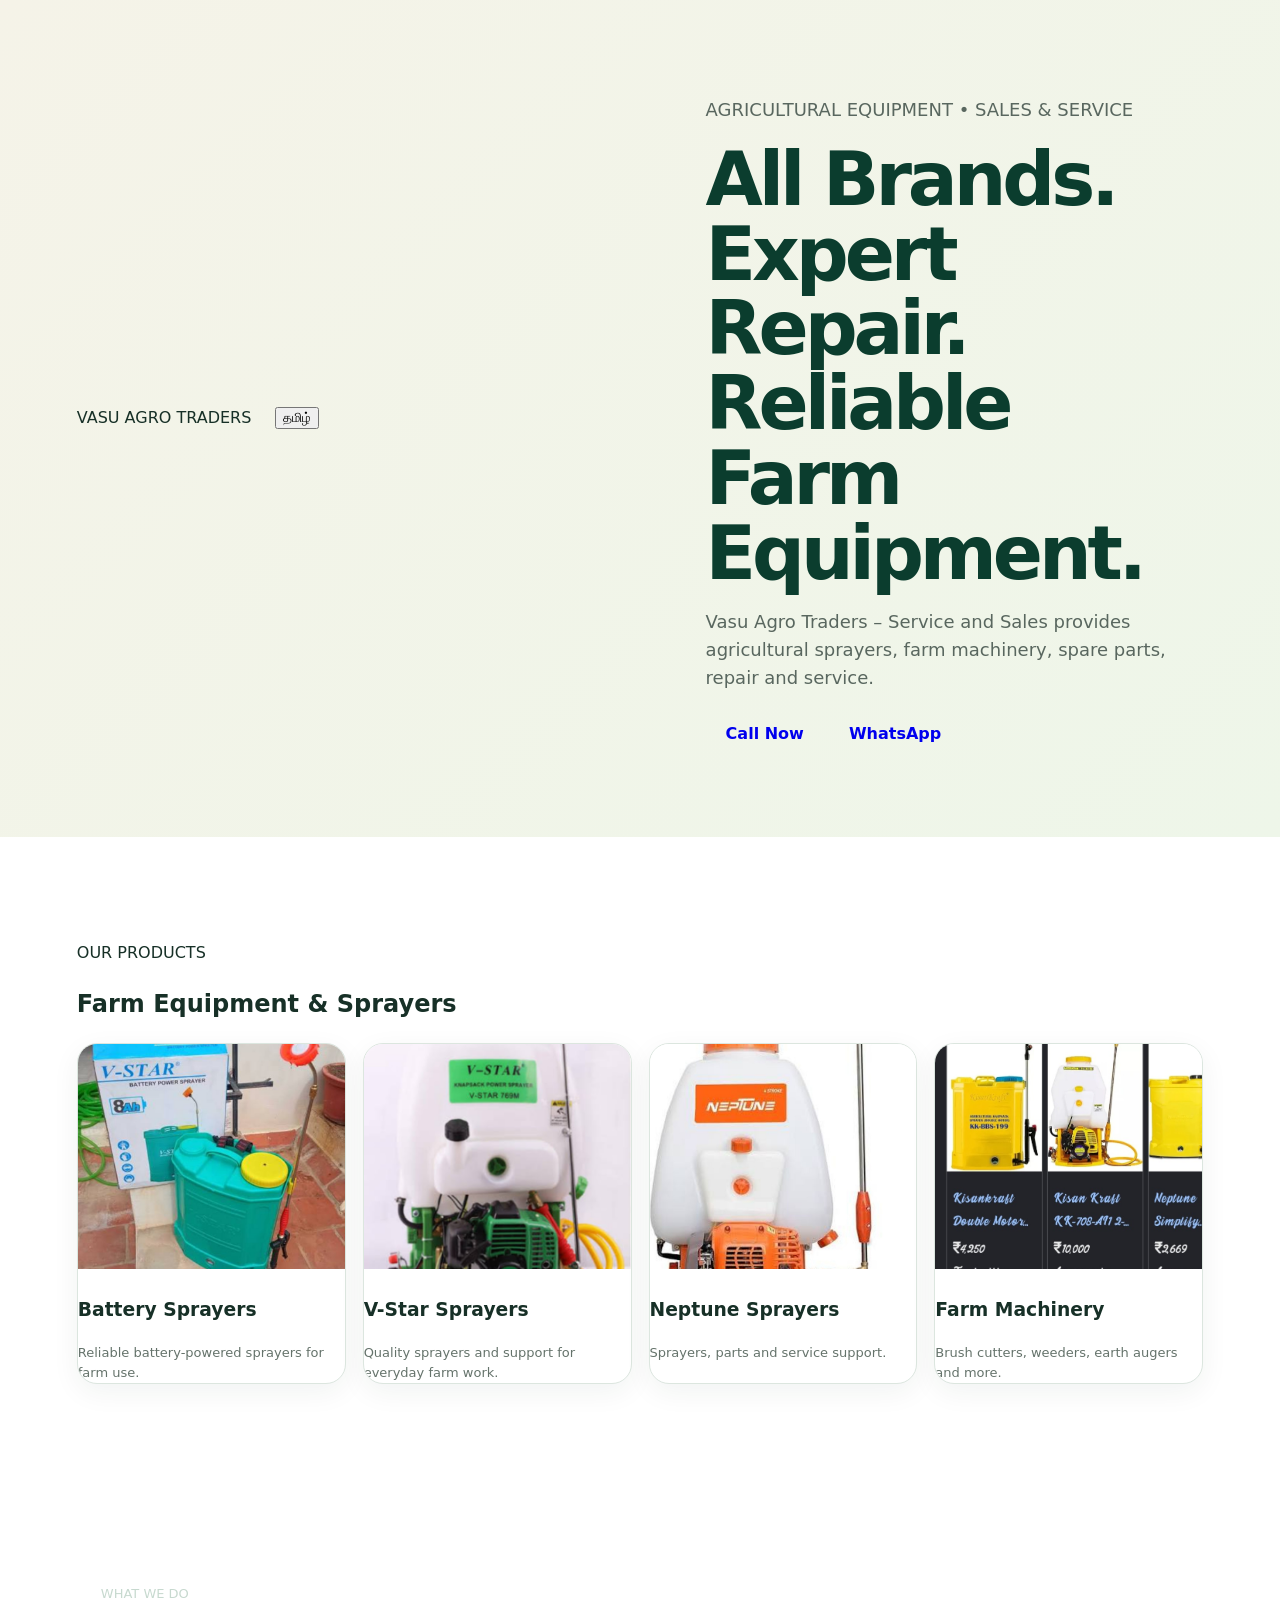
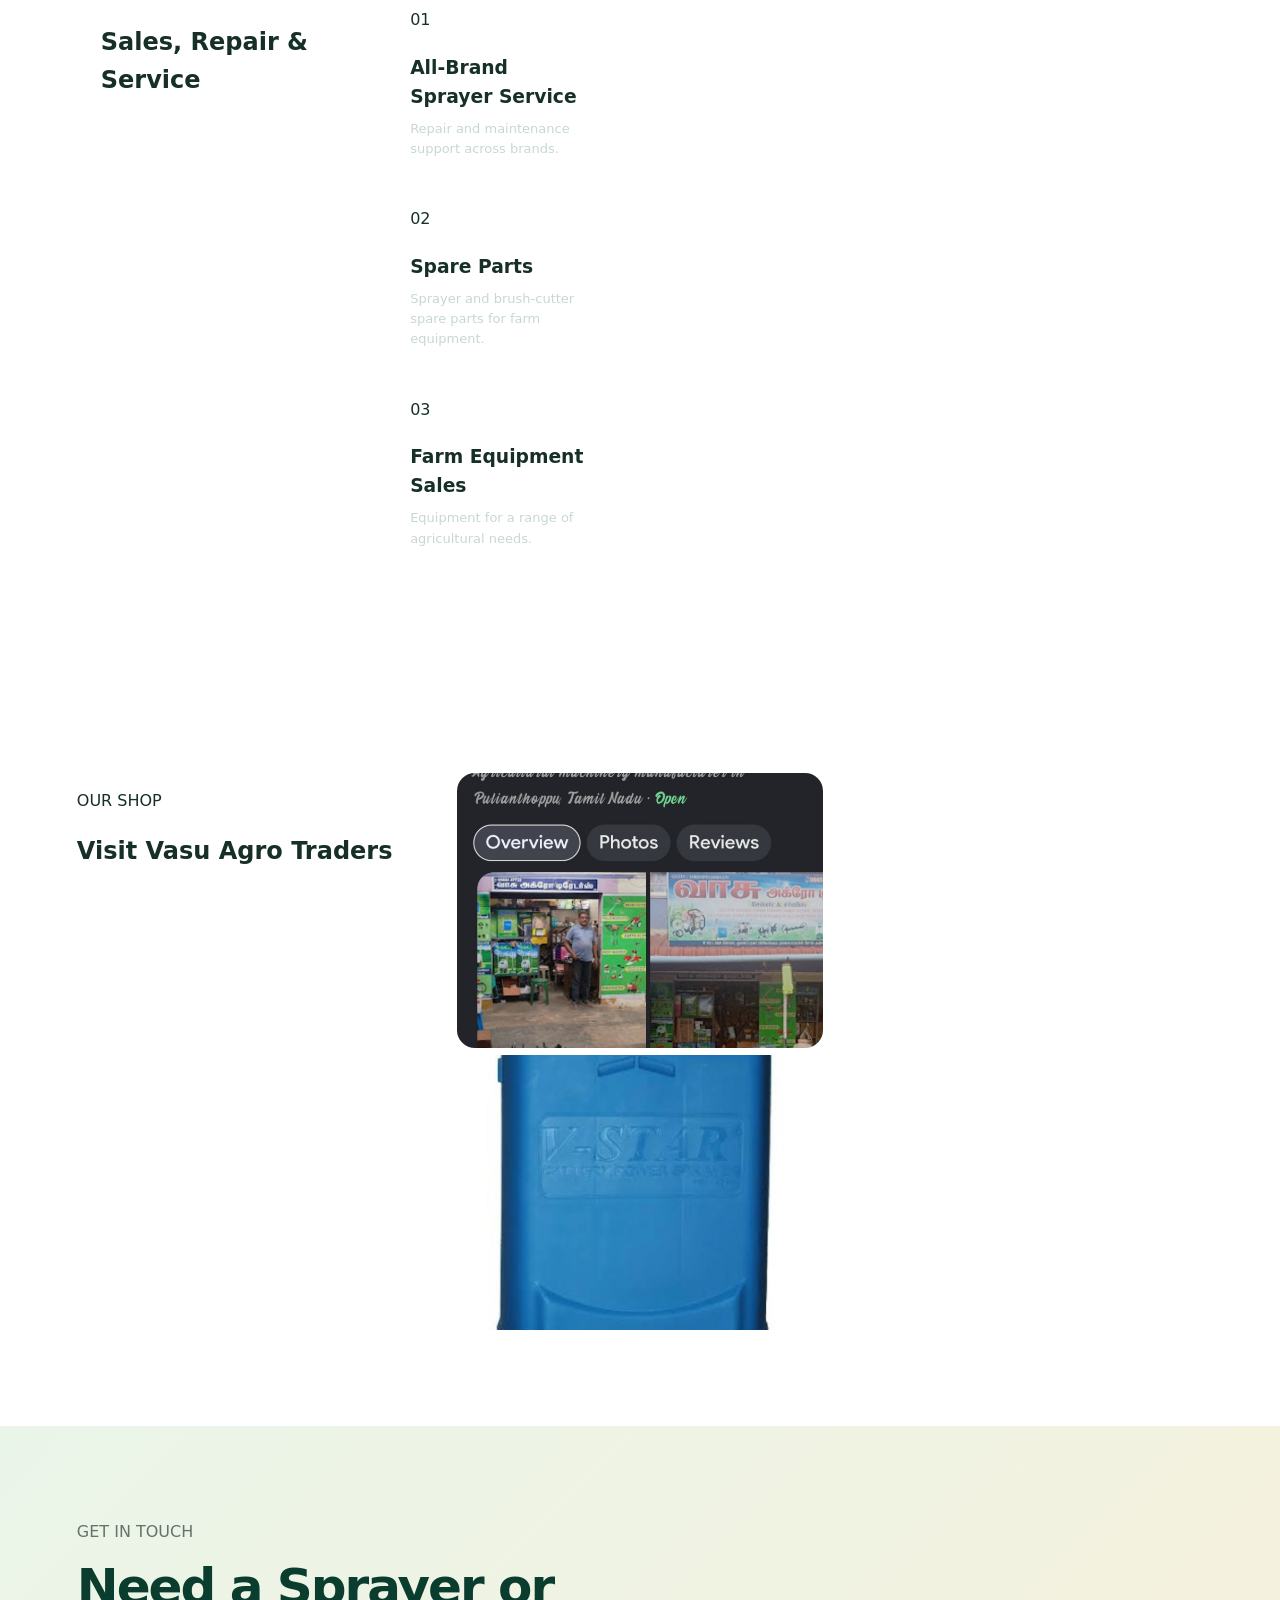
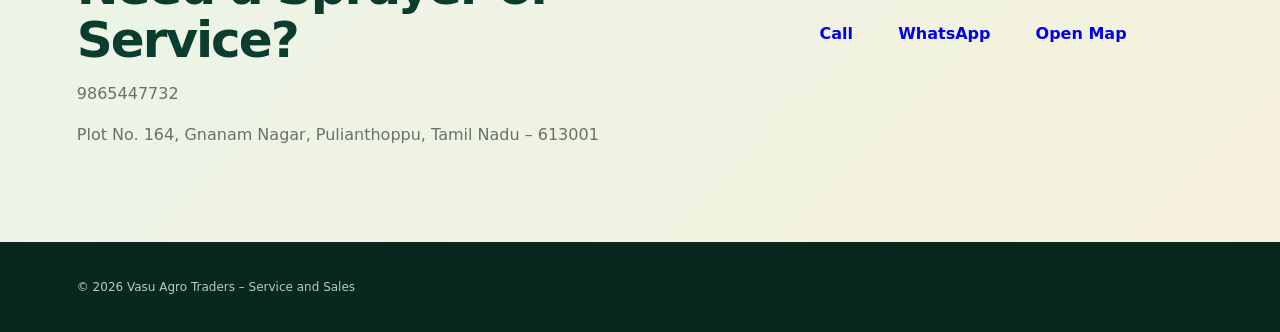
<file: index.html>
<!DOCTYPE html>
<html lang="en">
<head>
  <meta charset="UTF-8">
  <meta name="viewport" content="width=device-width, initial-scale=1.0">
  <title>Vasu Agro Traders – Service & Sales</title>
  <link rel="stylesheet" href="style.css">
</head>
<body>

<header class="hero">
  <nav>
    <div class="logo">VASU AGRO TRADERS</div>
    <button id="langBtn" type="button">தமிழ்</button>
  </nav>

  <div class="hero-content">
    <p class="eyebrow" data-en="AGRICULTURAL EQUIPMENT • SALES & SERVICE" data-ta="விவசாய உபகரணங்கள் • விற்பனை & சேவை"></p>
    <h1 data-en="All Brands. Expert Repair. Reliable Farm Equipment." data-ta="அனைத்து பிராண்டுகளும். சிறந்த பழுது நீக்கம். நம்பகமான விவசாய உபகரணங்கள்."></h1>
    <p data-en="Vasu Agro Traders – Service and Sales provides agricultural sprayers, farm machinery, spare parts, repair and service." data-ta="வாசு அக்ரோ டிரேடர்ஸ் விவசாய ஸ்ப்ரேயர்கள், இயந்திரங்கள், உதிரி பாகங்கள், பழுது நீக்கம் மற்றும் சேவைகளை வழங்குகிறது."></p>
    <div class="hero-actions">
      <a href="tel:9865447732" class="btn primary" data-en="Call Now" data-ta="அழைக்கவும்"></a>
      <a href="https://wa.me/919865447732" class="btn secondary" target="_blank" rel="noopener" data-en="WhatsApp" data-ta="வாட்ஸ்அப்"></a>
    </div>
  </div>
</header>

<main>
  <section class="section">
    <div class="section-title">
      <p class="eyebrow" data-en="OUR PRODUCTS" data-ta="எங்கள் தயாரிப்புகள்"></p>
      <h2 data-en="Farm Equipment & Sprayers" data-ta="விவசாய உபகரணங்கள் & ஸ்ப்ரேயர்கள்"></h2>
    </div>

    <div class="products">
      <article class="card">
        <img src="battery-sprayer.jpg" alt="Battery sprayer">
        <h3 data-en="Battery Sprayers" data-ta="பேட்டரி ஸ்ப்ரேயர்கள்"></h3>
        <p data-en="Reliable battery-powered sprayers for farm use." data-ta="விவசாய பயன்பாட்டிற்கான நம்பகமான பேட்டரி ஸ்ப்ரேயர்கள்."></p>
      </article>

      <article class="card">
        <img src="vstar-sprayer.jpg" alt="V-Star sprayer">
        <h3 data-en="V-Star Sprayers" data-ta="V-Star ஸ்ப்ரேயர்கள்"></h3>
        <p data-en="Quality sprayers and support for everyday farm work." data-ta="தினசரி விவசாயப் பணிகளுக்கான தரமான ஸ்ப்ரேயர்கள் மற்றும் சேவை."></p>
      </article>

      <article class="card">
        <img src="neptune-sprayer.jpg" alt="Neptune sprayer">
        <h3 data-en="Neptune Sprayers" data-ta="Neptune ஸ்ப்ரேயர்கள்"></h3>
        <p data-en="Sprayers, parts and service support." data-ta="ஸ்ப்ரேயர்கள், உதிரி பாகங்கள் மற்றும் சேவை."></p>
      </article>

      <article class="card">
        <img src="farm-machinery.jpg" alt="Farm machinery">
        <h3 data-en="Farm Machinery" data-ta="விவசாய இயந்திரங்கள்"></h3>
        <p data-en="Brush cutters, weeders, earth augers and more." data-ta="பிரஷ் கட்டர்கள், வீடர்கள், எர்த் ஆகர்கள் மற்றும் பல."></p>
      </article>
    </div>
  </section>

  <section class="section services">
    <div class="section-title">
      <p class="eyebrow" data-en="WHAT WE DO" data-ta="எங்கள் சேவைகள்"></p>
      <h2 data-en="Sales, Repair & Service" data-ta="விற்பனை, பழுது நீக்கம் & சேவை"></h2>
    </div>
    <div class="service-grid">
      <div class="service"><span>01</span><h3 data-en="All-Brand Sprayer Service" data-ta="அனைத்து பிராண்ட் ஸ்ப்ரேயர் சேவை"></h3><p data-en="Repair and maintenance support across brands." data-ta="அனைத்து பிராண்டுகளுக்கும் பழுது நீக்கம் மற்றும் பராமரிப்பு சேவை."></p></div>
      <div class="service"><span>02</span><h3 data-en="Spare Parts" data-ta="உதிரி பாகங்கள்"></h3><p data-en="Sprayer and brush-cutter spare parts for farm equipment." data-ta="ஸ்ப்ரேயர் மற்றும் பிரஷ் கட்டர் உதிரி பாகங்கள்."></p></div>
      <div class="service"><span>03</span><h3 data-en="Farm Equipment Sales" data-ta="விவசாய உபகரண விற்பனை"></h3><p data-en="Equipment for a range of agricultural needs." data-ta="பல்வேறு விவசாய தேவைகளுக்கான உபகரணங்கள்."></p></div>
    </div>
  </section>

  <section class="section gallery">
    <div class="section-title">
      <p class="eyebrow" data-en="OUR SHOP" data-ta="எங்கள் கடை"></p>
      <h2 data-en="Visit Vasu Agro Traders" data-ta="வாசு அக்ரோ டிரேடர்ஸை பார்வையிடுங்கள்"></h2>
    </div>
    <div class="gallery-grid">
      <img src="shop-1.jpg" alt="Vasu Agro Traders shop">
      <img src="shop-2.jpg" alt="Vasu Agro Traders shop">
    </div>
  </section>

  <section class="contact">
    <div>
      <p class="eyebrow" data-en="GET IN TOUCH" data-ta="தொடர்புக்கு"></p>
      <h2 data-en="Need a Sprayer or Service?" data-ta="ஸ்ப்ரேயர் அல்லது சேவை தேவையா?"></h2>
      <p>9865447732</p>
      <p>Plot No. 164, Gnanam Nagar, Pulianthoppu, Tamil Nadu – 613001</p>
    </div>
    <div class="hero-actions">
      <a href="tel:9865447732" class="btn primary" data-en="Call" data-ta="அழைக்கவும்"></a>
      <a href="https://wa.me/919865447732" class="btn secondary" target="_blank" rel="noopener" data-en="WhatsApp" data-ta="வாட்ஸ்அப்"></a>
      <a href="https://share.google/UMZpXHQoS57ZVMKpH" class="btn secondary" target="_blank" rel="noopener" data-en="Open Map" data-ta="வரைபடம்"></a>
    </div>
  </section>
</main>

<footer>
  <p>© 2026 Vasu Agro Traders – Service and Sales</p>
</footer>

<script>
let tamil = false;
const btn = document.getElementById('langBtn');

function setLanguage() {
  document.querySelectorAll('[data-en]').forEach(el => {
    el.textContent = tamil ? el.dataset.ta : el.dataset.en;
  });
  btn.textContent = tamil ? 'English' : 'தமிழ்';
}
btn.addEventListener('click', () => {
  tamil = !tamil;
  setLanguage();
});
setLanguage();
</script>
</body>
</html>
</file>
<file: style.css>
:root{--g:#0b3d2e;--g2:#176247;--lime:#c4e34a;--cream:#f5f3e8;--ink:#173027;--muted:#65736b;--line:#dce6df;--white:#fff;--shadow:0 20px 55px rgba(9,48,35,.14)}
*{box-sizing:border-box}html{scroll-behavior:smooth}body{margin:0;font-family:Inter,system-ui,-apple-system,Segoe UI,Roboto,Arial,sans-serif;color:var(--ink);line-height:1.55;background:#fff}.nav{height:78px;padding:0 6%;display:flex;align-items:center;justify-content:space-between;position:sticky;top:0;z-index:30;background:rgba(255,255,255,.95);backdrop-filter:blur(12px);border-bottom:1px solid var(--line)}.logo{display:flex;gap:12px;align-items:center;text-decoration:none;color:var(--ink)}.logo span{display:grid;place-items:center;width:44px;height:44px;border-radius:13px;background:var(--g);color:var(--lime);font-weight:900}.logo b{font-size:15px}.logo small{display:block;color:var(--muted);font-size:11px;font-weight:600}nav{display:flex;align-items:center;gap:24px}nav a{color:var(--ink);text-decoration:none;font-weight:750;font-size:14px}.lang{border:1px solid var(--line);background:#fff;border-radius:10px;padding:9px 12px;font-weight:800;color:var(--g)}.hamb{display:none;border:0;background:none;font-size:28px}
.hero{padding:78px 6%;display:grid;grid-template-columns:1.05fr .95fr;gap:7%;align-items:center;background:linear-gradient(135deg,var(--cream),#eef6e9);min-height:650px}.pill,.heading>span,.contact>div>span{font-size:11px;letter-spacing:.15em;font-weight:900;color:var(--g2)}h1{font-size:clamp(42px,6vw,74px);line-height:1.01;letter-spacing:-.055em;margin:15px 0 8px;color:var(--g)}.hero h2{font-size:clamp(25px,3vw,38px);line-height:1.1;margin:0 0 20px;color:#315a46}.hero p{font-size:18px;max-width:680px;color:#59675f}.buttons{display:flex;flex-wrap:wrap;gap:11px;margin:28px 0}.btn{min-height:49px;padding:0 20px;border-radius:13px;display:inline-flex;align-items:center;justify-content:center;text-decoration:none;font-weight:850}.call{background:var(--g);color:#fff}.wa{background:#27a45c;color:#fff}.map{background:#fff;color:var(--g);border:1px solid #cbd9cf}.address{font-size:13px;color:#65736b}.hero-photo{position:relative}.hero-photo img{width:100%;height:500px;object-fit:cover;border-radius:28px;box-shadow:var(--shadow);background:#fff}.floating{position:absolute;right:-15px;bottom:25px;background:var(--lime);padding:15px 18px;border-radius:14px;box-shadow:var(--shadow)}.floating strong,.floating span{display:block}.floating span{font-size:10px;font-weight:900;letter-spacing:.1em}
.quick{display:grid;grid-template-columns:repeat(3,1fr);gap:20px;padding:27px 6%;background:var(--g);color:#fff}.quick div{border-left:1px solid rgba(255,255,255,.2);padding-left:20px}.quick strong,.quick span{display:block}.quick strong{color:var(--lime);font-size:14px}.quick span{color:#c7d9cf;font-size:12px}
.section{padding:88px 6%}.heading{max-width:740px;margin-bottom:38px}.heading h2,.contact h2{font-size:clamp(32px,4vw,50px);line-height:1.05;letter-spacing:-.04em;color:var(--g);margin:10px 0 12px}.heading p,.contact p{color:var(--muted)}.products{display:grid;grid-template-columns:repeat(4,1fr);gap:17px}.products article{overflow:hidden;border:1px solid var(--line);border-radius:20px;background:#fff;box-shadow:0 8px 28px rgba(20,55,39,.06)}.products img{width:100%;height:225px;object-fit:cover}.products div{padding:18px}.products b{font-size:17px}.products p{font-size:13px;color:var(--muted);margin:7px 0 0}.green{background:var(--g);color:#fff}.green .heading h2{color:#fff}.green .heading>span{color:var(--lime)}.green .heading p{color:#c7d9cf}.services{display:grid;grid-template-columns:repeat(4,1fr);gap:15px}.services div{border:1px solid rgba(255,255,255,.16);background:rgba(255,255,255,.05);border-radius:18px;padding:23px}.services i{font-style:normal;color:var(--lime);font-weight:900}.services h3{margin:20px 0 8px}.services p{color:#c7d9cf;font-size:13px;margin:0}.gallery{display:grid;grid-template-columns:repeat(3,1fr);gap:14px}.gallery img{width:100%;height:275px;object-fit:cover;border-radius:18px}.contact{padding:78px 6%;display:grid;grid-template-columns:1.25fr .75fr;gap:50px;align-items:center;background:linear-gradient(135deg,#eaf5e9,#f6f1dc)}.contact-card{background:#fff;padding:28px;border-radius:22px;box-shadow:var(--shadow)}.contact-card h3{margin:0;color:var(--g)}.contact-card a{font-weight:850;color:var(--g);text-decoration:none}footer{padding:24px 6%;background:#08271d;color:#b9cbc1;display:flex;justify-content:space-between;font-size:12px}
@media(max-width:900px){.products,.services{grid-template-columns:repeat(2,1fr)}.hero{grid-template-columns:1fr}.hero-photo img{height:410px}.quick{grid-template-columns:1fr}.gallery{grid-template-columns:repeat(2,1fr)}.contact{grid-template-columns:1fr}}
@media(max-width:650px){nav{display:none}.hamb{display:block}.open nav{display:flex;position:absolute;top:78px;left:0;right:0;background:#fff;padding:18px 6%;flex-direction:column;align-items:flex-start;border-bottom:1px solid var(--line)}.hero{padding-top:52px}.hero-photo img{height:340px}.floating{right:10px}.products,.services,.gallery{grid-template-columns:1fr}.gallery img{height:240px}footer{flex-direction:column;gap:8px}}
</file>
